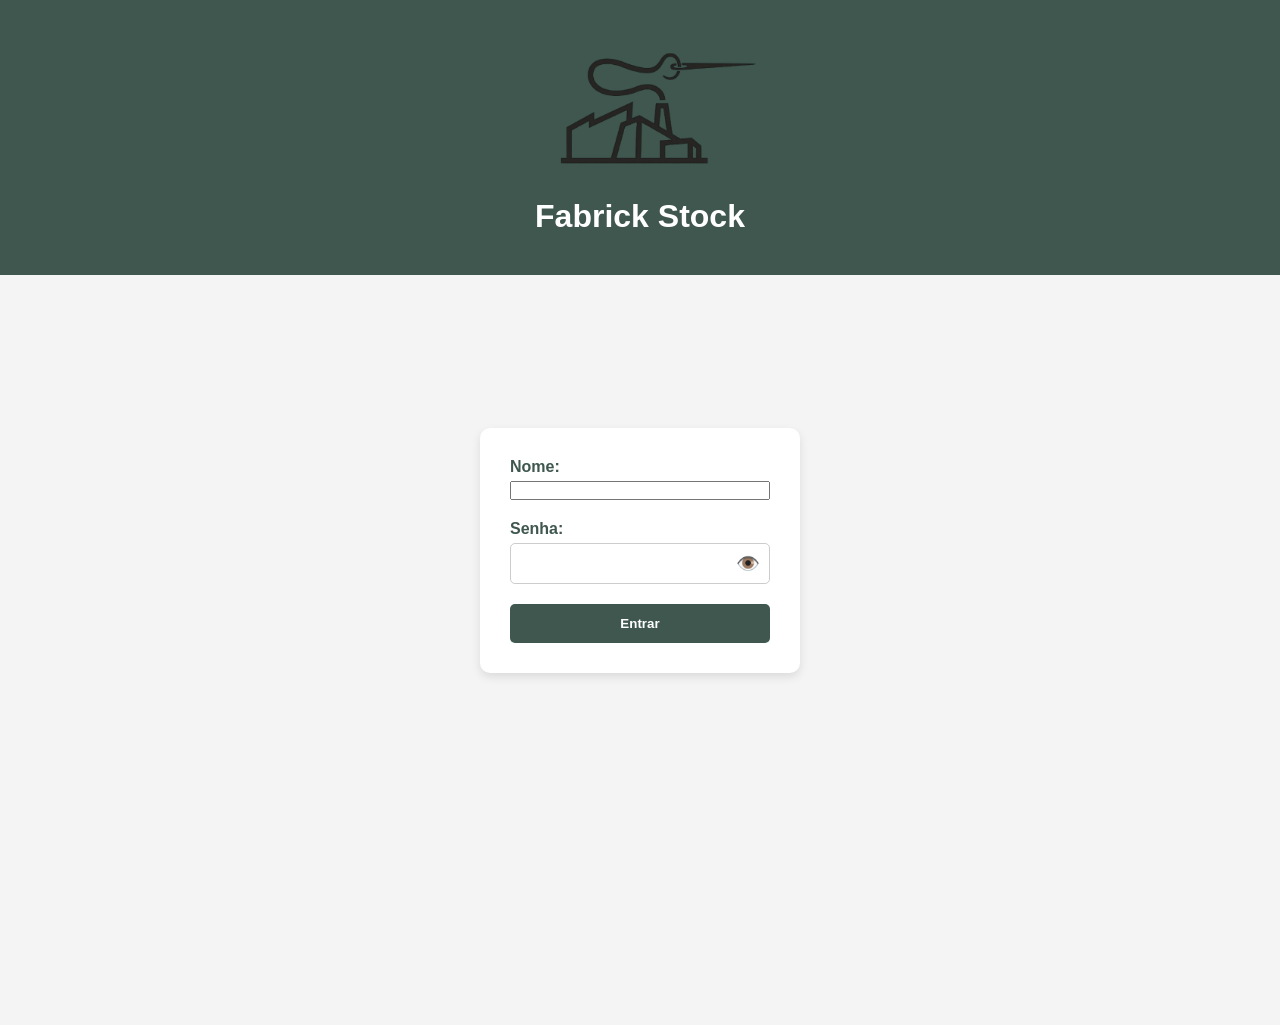
<file: index.html>
<!DOCTYPE html>
<html lang="pt-br">
<head>
    <meta charset="UTF-8">
    <meta name="viewport" content="width=device-width, initial-scale=1.0">
    <title>Fabrick Stock</title>
    <link rel="stylesheet" href="css/styles.css">
</head>
<body>

    <header class="topo-site">
        <div class="container-logo">
            <img src="Fotologotipo/LogoFabrickStock.png" alt="Logotipo FabrickStock" class="logo">
            <h1>Fabrick Stock</h1>
        </div>
    </header>

    <main class="area-login">
        <!-- O form deve envolver todos os campos e o botão -->
       <form action="page.html" method="GET" class="form-caixa">
    <div class="campo">
        <label for="Nome">Nome:</label>
        <input type="text" name="Nome" id="Nome" required>
    </div>

    <div class="campo">
        <label for="Senha">Senha:</label>
        <div class="input-wrapper" style="position: relative; display: flex; align-items: center;">
            <input type="password" name="Senha" id="Senha" required style="width: 100%;">
            <span id="togglePassword" class="olhinho" style="position: absolute; right: 10px; cursor: pointer;">👁️</span>
        </div>
    </div>

    <input type="submit" value="Entrar" class="botao-enviar">
</form>

        
    </main>

    <!-- Chamada do seu arquivo JavaScript -->
    <script src="js/script.js"></script>
    
</body>
</html>
</file>
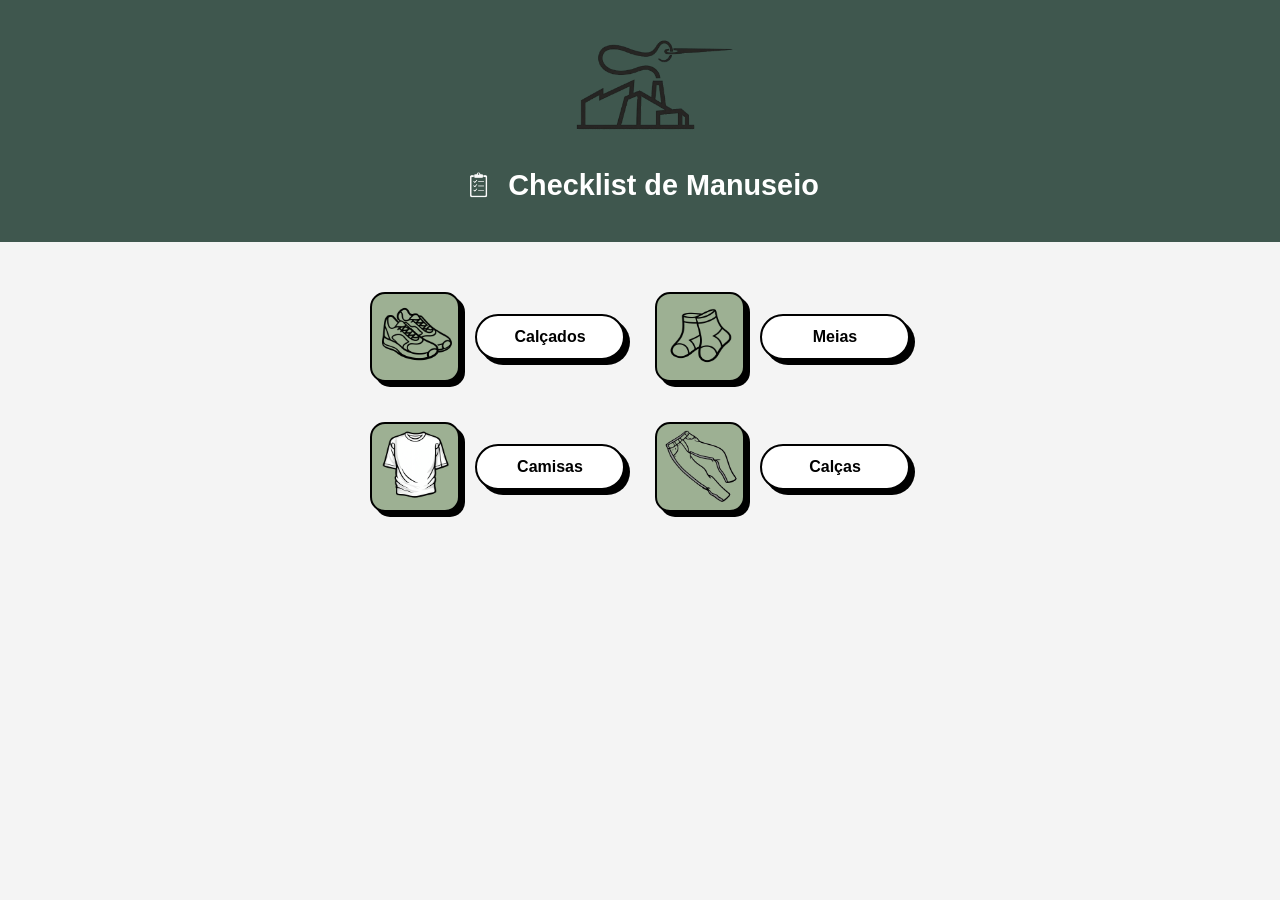
<file: checklistdemanuseio.html>
<!DOCTYPE html>
<html lang="pt-br">
<head>
    <meta charset="UTF-8">
    <meta name="viewport" content="width=device-width, initial-scale=1.0">
    <title>Checklist de Manuseio</title>
    <link rel="stylesheet" href="csscklistdemanuseio/styles.css">
</head>
<body>

    <header class="topo-site">
    <div class="container-header">
        <img src="Fotologotipo/LogoFabrickStock.png" alt="Logo FabrickStock" class="logo-principal">
        
        <div class="titulo-com-icone">
            <img src="fotoschecklistmanuseio/prancheta.png" alt="Ícone" class="mini-icone-prancheta">
            <h1>Checklist de Manuseio</h1>
        </div>
    </div>
</header>

<main class="container-grid">
    <div class="item-checklist">
        <div class="quadrado-verde">
            <img src="fotoschecklistmanuseio/calcados.png" alt="Sapatos">
        </div>
        <button class="botao-branco">Calçados</button>
    </div>

    <div class="item-checklist">
        <div class="quadrado-verde">
            <img src="fotoschecklistmanuseio/meia.png" alt="Meias">
        </div>
        <button class="botao-branco">Meias</button>
    </div>

    <div class="item-checklist">
        <div class="quadrado-verde">
            <img src="fotoschecklistmanuseio/camisa.png" alt="Camisas">
        </div>
        <button class="botao-branco">Camisas</button>
    </div>

    <div class="item-checklist">
        <div class="quadrado-verde">
            <img src="fotoschecklistmanuseio/calca.png" alt="Calças">
        </div>
        <button class="botao-branco">Calças</button>
    </div>
</main>

</body>
</html>
</file>
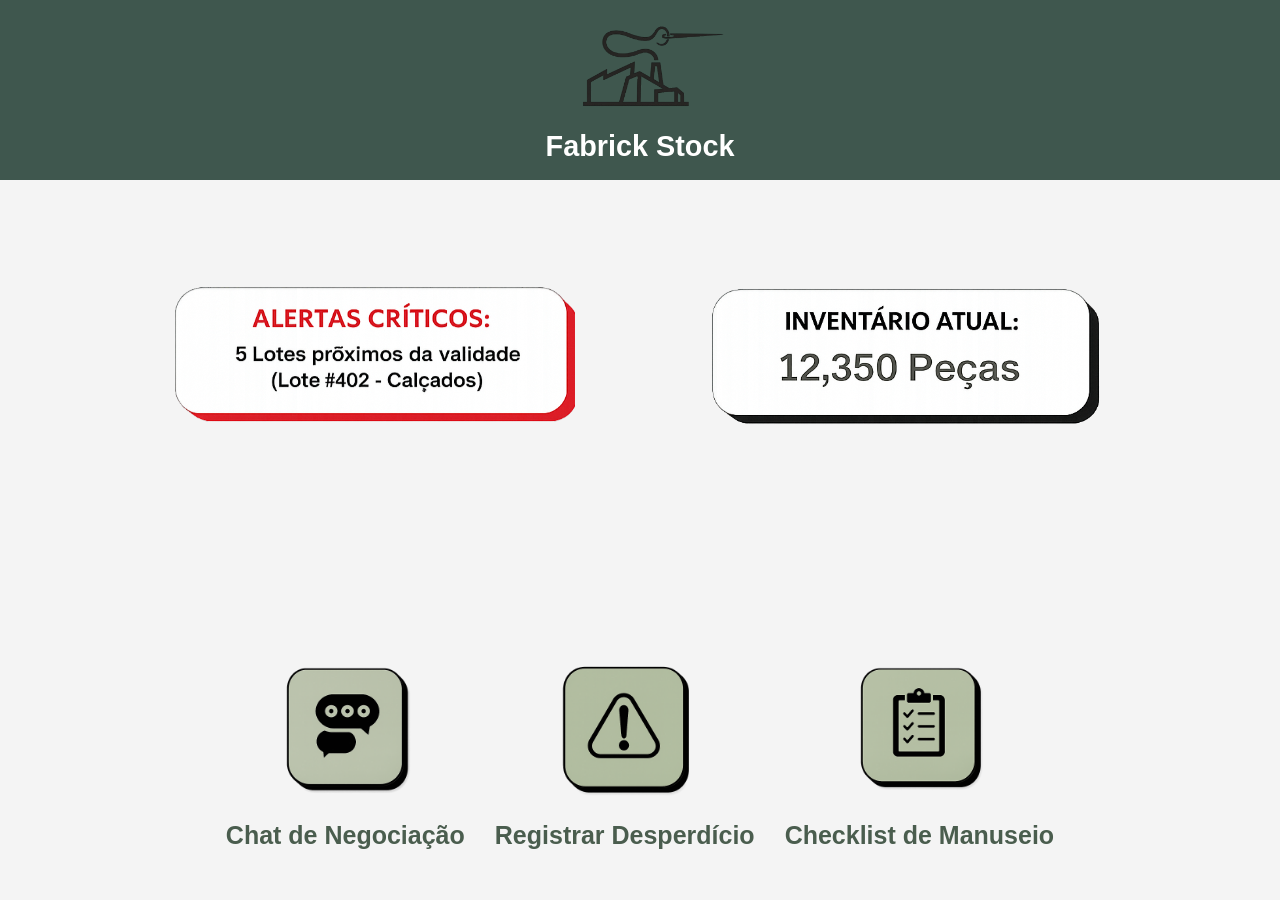
<file: page.html>
<!DOCTYPE html>
<html lang="pt-br">
<head>
    <meta charset="UTF-8">
    <meta name="viewport" content="width=device-width, initial-scale=1.0">
    <title>Fabrick Stock</title>
    <link rel="stylesheet" href="csspage/styles.css">
</head>
<body>

    <header class="topo-site">
        <div class="container-logo">
            <img src="Fotologotipo/LogoFabrickStock.png" alt="Logotipo FabrickStock" class="logo">
            <h1>Fabrick Stock</h1>
        </div>
    </header>

    <footer class="menu-inferior">
    <div class="container-icones">
        
        <div class="item-menu">
            <img src="Fotos page/Prototipação Web3.png" alt="Chat" class="icone-btn">
            <span class="descricao-icone">Chat de Negociação</span>
        </div>

        <div class="item-menu">
            <img src="Fotos page/Prototipação Web.png" alt="Desperdício" class="icone-btn">
            <span class="descricao-icone">Registrar Desperdício</span>
        </div>

        <div class="item-menu">
            <img src="Fotos page/Prototipação Web2.png" alt="Checklist" class="icone-btn">
            <span class="descricao-icone">Checklist de Manuseio</span>
        </div>

    </div>
</footer>
    <div class="container-central">  
    <img src="Fotos page/Prototipação Web6.png" alt="" class="icone-btn icone-meio">
    <img src="Fotos page/Prototipação Web5.png" alt="" class="icone-btn icone-meio">
</div>
<script src="js/script.js"></script>

</body>
</html>
</file>
<file: css/styles.css>
* {
    margin: 0;
    padding: 0;
    box-sizing: border-box;
}

body {
    background-color: #f4f4f4; /* Cor de fundo leve para o resto do site */
}

.topo-site {
    width: 100%;
    padding: 40px 0;
    background-color: #3f574e;
    display: flex;
    justify-content: center; 
    align-items: center;
    min-height: 150px;
}

.container-logo {
    display: flex;
    flex-direction: column;
    align-items: center;
    gap: 15px;
}

.logo {
    max-width: 250px;
    height: auto;
}

h1 {
    color: #ffffff;
    font-family: 'Segoe UI', Arial, sans-serif;
    font-size: 2rem;
}

/* Centralização do Login no meio da tela abaixo do verde */
.area-login {
    display: flex;
    justify-content: center;
    align-items: center;
    min-height: calc(100vh - 150px); /* Ocupa o espaço restante da tela */
    padding: 10px;
}

.form-caixa {
    display: flex;
    flex-direction: column;
    gap: 20px;
    width: 100%;
    max-width: 320px;
    background: white;
    padding: 30px;
    border-radius: 10px;
    box-shadow: 0 4px 10px rgba(0,0,0,0.1);
    
    /* ADICIONE ISSO PARA SUBIR A CAIXA */
    margin-top: -200px; 
}

.campo {
    display: flex;
    flex-direction: column;
    gap: 5px;
    font-family: sans-serif;
    color: #3f574e;
    font-weight: bold;
}

/* Wrapper para colocar o olho dentro do input */
.input-wrapper {
    position: relative;
    display: flex;
    align-items: center;
}

.input-wrapper input {
    width: 100%;
    padding: 12px;
    padding-right: 40px; /* Espaço para o olho */
    border: 1px solid #ccc;
    border-radius: 5px;
}

.olhinho {
    position: absolute;
    right: 12px;
    cursor: pointer;
    font-size: 1.2rem;
    user-select: none;
}

.botao-enviar {
    background-color: #3f574e;
    color: white;
    padding: 12px;
    border: none;
    border-radius: 5px;
    font-weight: bold;
    cursor: pointer;
    transition: 0.3s;
}

.botao-enviar:hover {
    background-color: #2d3f38;
}* {
    margin: 0;
    padding: 0;
    box-sizing: border-box;
}

body {
    background-color: #f4f4f4; /* Cor de fundo leve para o resto do site */
}

.topo-site {
    width: 100%;
    padding: 40px 0;
    background-color: #3f574e;
    display: flex;
    justify-content: center; 
    align-items: center;
    min-height: 150px;
}

.container-logo {
    display: flex;
    flex-direction: column;
    align-items: center;
    gap: 15px;
}

.logo {
    max-width: 250px;
    height: auto;
}

h1 {
    color: #ffffff;
    font-family: 'Segoe UI', Arial, sans-serif;
    font-size: 2rem;
}

/* Centralização do Login no meio da tela abaixo do verde */
.area-login {
    display: flex;
    justify-content: center;
    align-items: center;
    min-height: calc(100vh - 150px); /* Ocupa o espaço restante da tela */
    padding: 20px;
}

.form-caixa {
    display: flex;
    flex-direction: column;
    gap: 20px;
    width: 100%;
    max-width: 320px;
    background: white;
    padding: 30px;
    border-radius: 10px;
    box-shadow: 0 4px 10px rgba(0,0,0,0.1);
}

.campo {
    display: flex;
    flex-direction: column;
    gap: 5px;
    font-family: sans-serif;
    color: #3f574e;
    font-weight: bold;
}

/* Wrapper para colocar o olho dentro do input */
.input-wrapper {
    position: relative;
    display: flex;
    align-items: center;
}

.input-wrapper input {
    width: 100%;
    padding: 12px;
    padding-right: 40px; /* Espaço para o olho */
    border: 1px solid #ccc;
    border-radius: 5px;
}

.olhinho {
    position: absolute;
    right: 12px;
    cursor: pointer;
    font-size: 1.2rem;
    user-select: none;
}

.botao-enviar {
    background-color: #3f574e;
    color: white;
    padding: 12px;
    border: none;
    border-radius: 5px;
    font-weight: bold;
    cursor: pointer;
    transition: 0.3s;
}

.botao-enviar:hover {
    background-color: #2d3f38;
}
</file>
<file: csscklistdemanuseio/styles.css>
* {
    margin: 0;
    padding: 0;
    box-sizing: border-box;
}

body {
    background-color: #f4f4f4;
    font-family: 'Segoe UI', Arial, sans-serif;
}

/* --- CABEÇALHO CENTRALIZADO --- */
.topo-site {
    width: 100%;
    padding: 30px 0;
    background-color: #3f574e;
    display: flex;
    justify-content: center; 
    align-items: center;
}

.container-header {
    display: flex;
    flex-direction: column; /* Logo em cima, título embaixo */
    align-items: center;
    gap: 15px;
}

.logo-principal {
    max-width: 200px;
    height: auto;
}

/* Alinha o ícone da prancheta ao lado do H1 */
.titulo-com-icone {
    display: flex;
    flex-direction: row;
    align-items: center;
    gap: 12px;
}

.mini-icone-prancheta {
    width: 35px;
    height: auto;
}

h1 {
    color: #ffffff;
    font-size: 1.8rem;
    margin: 0;
}

/* --- GRID DE ITENS CENTRALIZADO --- */
.container-grid {
    display: grid;
    /* repeat(2, auto) garante que as colunas ocupem apenas o necessário e centralizem */
    grid-template-columns: repeat(2, auto); 
    justify-content: center; 
    gap: 40px 30px; 
    padding: 50px 20px;
    max-width: 1200px;
    margin: 0 auto;
}

.item-checklist {
    display: flex;
    align-items: center;
    gap: 15px;
}

/* O Quadrado Verde (Estilo Neo-Brutalismo) */
.quadrado-verde {
    background-color: #9DB093;
    width: 90px;
    height: 90px;
    border: 2px solid #000;
    border-radius: 15px;
    display: flex;
    justify-content: center;
    align-items: center;
    box-shadow: 5px 5px 0px #000;
    cursor: pointer;
    transition: transform 0.1s;
}

.quadrado-verde img {
    width: 150%;
    height: auto;
}

/* O Botão Branco (Pílula) */
.botao-branco {
    background-color: #fff;
    border: 2px solid #000;
    border-radius: 50px;
    padding: 12px 25px;
    min-width: 150px;
    font-weight: bold;
    font-size: 1rem;
    box-shadow: 5px 5px 0px #000;
    cursor: pointer;
    text-align: center;
    transition: transform 0.1s;
}

/* Efeito de clique em ambos */
.botao-branco:active, 
.quadrado-verde:active {
    transform: translate(3px, 3px);
    box-shadow: 2px 2px 0px #000;
}
</file>
<file: csspage/styles.css>
* {
    margin: 0;
    padding: 0;
    box-sizing: border-box;
}

body {
    background-color: #f4f4f4;
    font-family: 'Segoe UI', sans-serif;
    min-height: 100vh;
    display: flex;
    flex-direction: column;
}

.topo-site {
    width: 100%;
    padding: 30px 0;
    background-color: #3f574e;
    display: flex;
    justify-content: center;
    align-items: center;
    height: 180px; /* Altura fixa para o topo */
}

.container-logo {
    display: flex;
    flex-direction: column;
    align-items: center;
    gap: 10px;
}

.logo {
    max-width: 180px;
    height: auto;
}

h1 {
    color: #ffffff;
    font-size: 1.8rem;
}

/* MENU INFERIOR FIXO */
.menu-inferior {
    position: fixed;
    bottom: 50px; /* Aumente este valor para subir mais os ícones */
    left: 0;
    width: 100%;
    display: flex;
    justify-content: center;
    align-items: center;
    background-color: transparent; 
    z-index: 100; /* Garante que fiquem na frente de tudo */
}

.container-icones {
    display: flex;
    flex-direction: row;
    /* Reduzi um pouco o gap para caber em telas padrão, ajuste se necessário */
    gap: 300px; 
}

.icone-btn {
    width: 200px;
    height: auto;
    cursor: pointer;
    transition: transform 0.2s;
}

/* Este é o tamanho exclusivo para os dois ícones que você quer aumentar */
.icone-meio {
    width: 400px !important; /* O !important garante que este tamanho vença o outro */
}

.icone-btn:hover {
    transform: translateY(-10px); /* Efeito de subir ao passar o mouse */
}

.container-central {
    display: flex;          /* Ativa o modo flexível */
    justify-content: center; /* Alinha horizontalmente no centro */
    align-items: center;     /* Alinha verticalmente (se houver altura) */
    gap: 130px;              /* Espaço entre os dois ícones */
    width: 100%;            /* Ocupa a largura toda para o centro ser real */
    margin-top: 100px;       /* Espaço em relação ao que vem acima */
}

/* Opcional: Se quiser que eles fiquem um abaixo do outro em telas menores */
@media (max-width: 600px) {
    .container-central {
        flex-direction: column;
        gap: 20px;
    }
}
/* Organiza a imagem e o texto um em cima do outro */
.item-menu {
    display: flex;
    flex-direction: column;
    align-items: center;
    text-align: center;
}

/* Estiliza o texto que acabou de adicionar */
.descricao-icone {
    margin-top: -10px; /* Espaço entre a imagem e o texto */
    font-size: 25px;
    color: #4a5d4e; /* Um tom de verde escuro para combinar com os ícones */
    font-family: sans-serif;
    font-weight: bold;
}

/* Garante que os itens fiquem lado a lado no footer */
.container-icones {
    display: flex;
    justify-content: center;
    gap: 30px; /* Espaço entre os botões */
}
</file>
